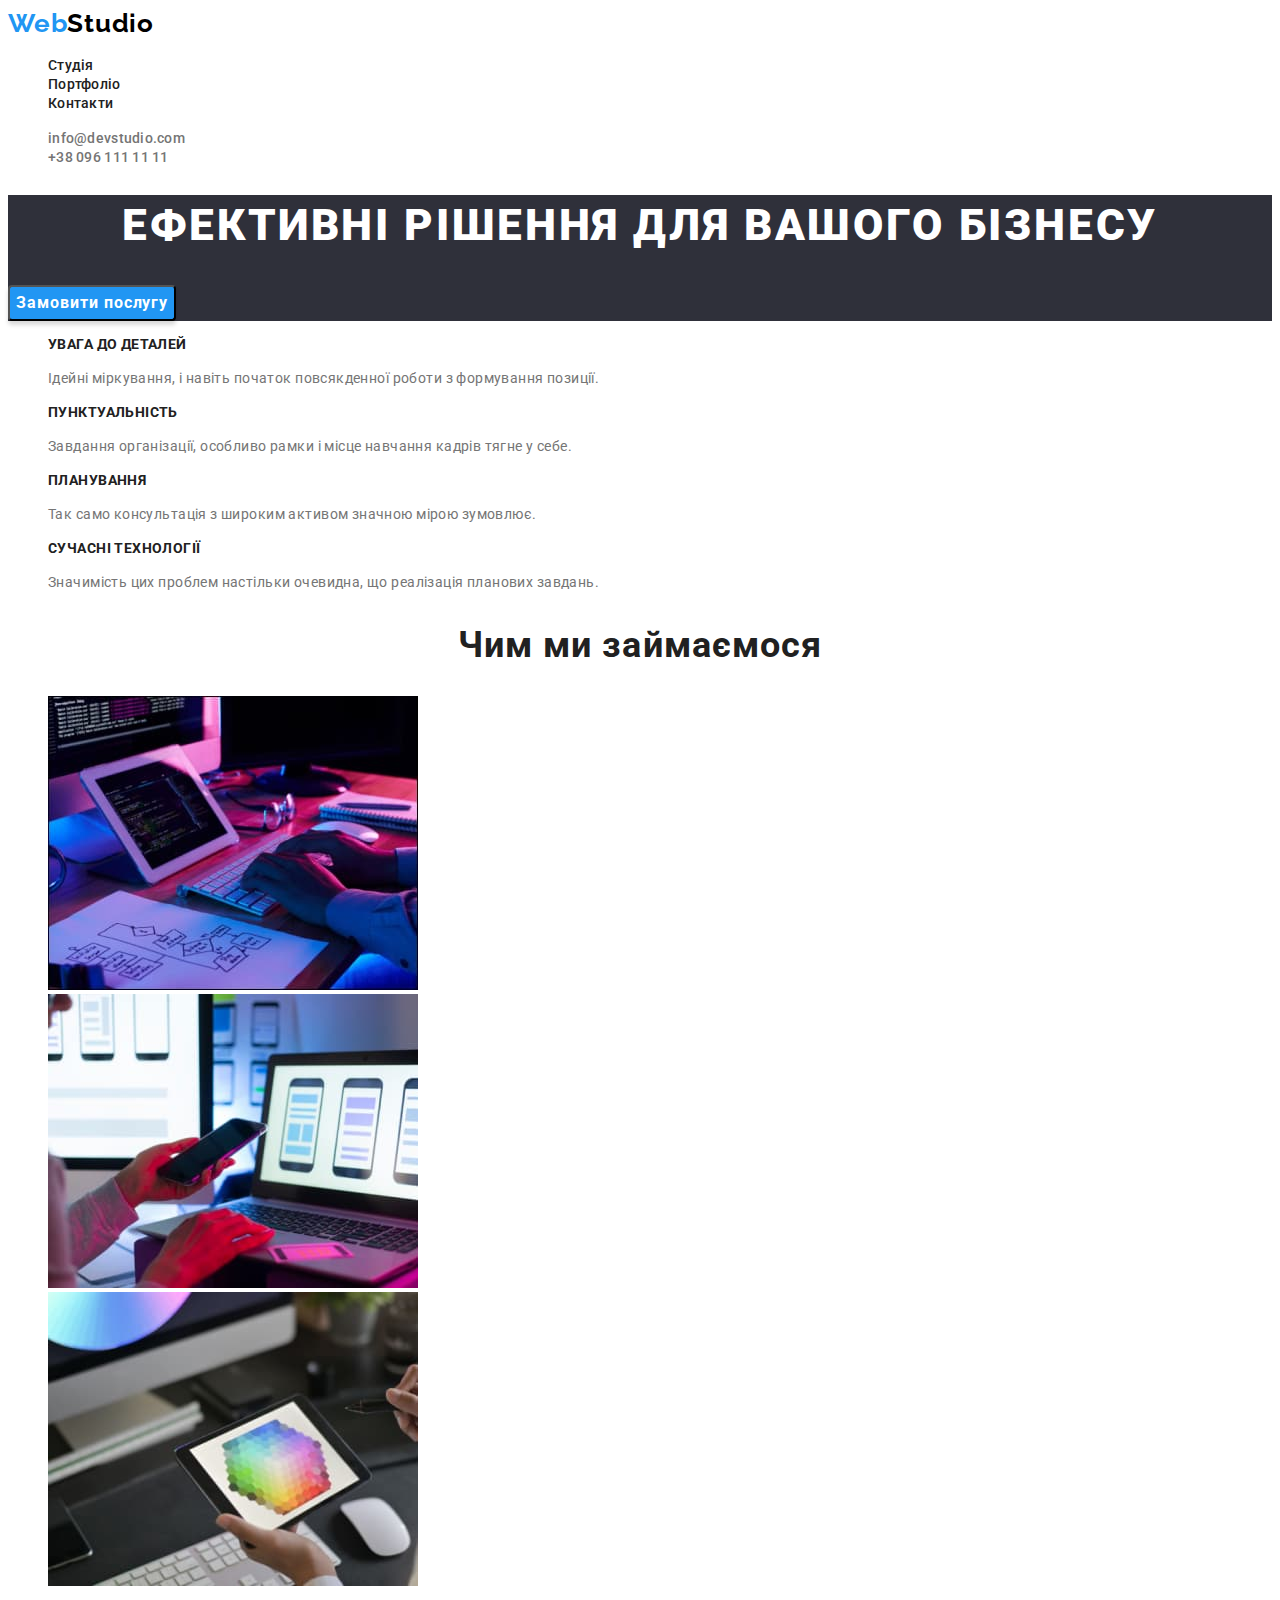
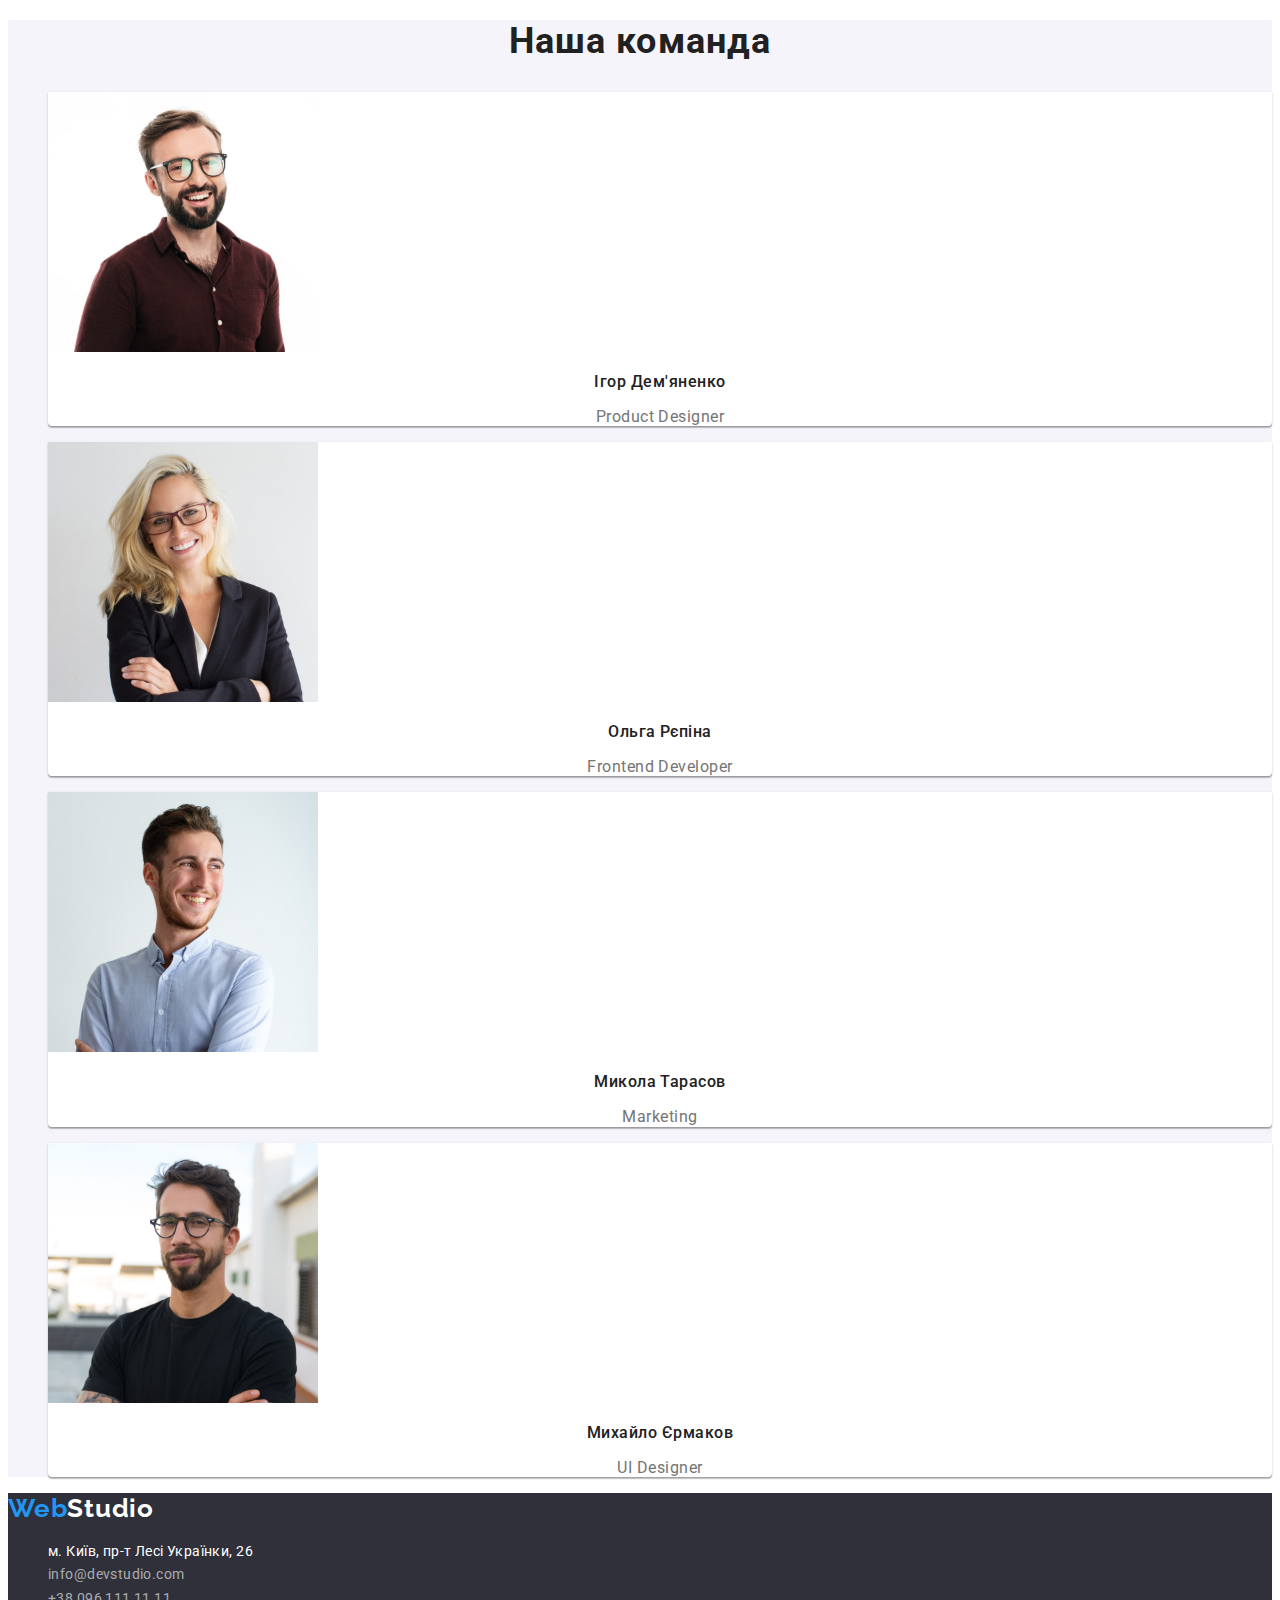
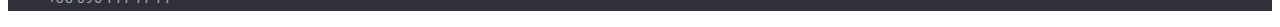
<file: index.html>
<!DOCTYPE html>
<html lang="uk">
  <head>
    <meta charset="UTF-8" />
    <meta http-equiv="X-UA-Compatible" content="IE=edge" />
    <meta name="viewport" content="width=device-width, initial-scale=1.0" />
    <title>WebStudio</title>
    <link rel="preconnect" href="https://fonts.googleapis.com" />
    <link rel="preconnect" href="https://fonts.gstatic.com" crossorigin />
    <link
      href="https://fonts.googleapis.com/css2?family=Raleway:wght@700&family=Roboto:wght@400;500;700;900&display=swap"
      rel="stylesheet"
    />
    <link rel="stylesheet" href="./css/styles.css" />
  </head>
  <body>
    <header class="header">
      <nav>
        <a href="/index.html" class="nav-link link" lang="en"
          >Web<span class="partlogo-header">Studio</span></a
        >
        <ul class="header-list list">
          <li class="header-item">
            <a href="./index.html" class="header-link link">Студія</a>
          </li>
          <li class="header-item">
            <a href="portfolio.html" class="header-link link">Портфоліо</a>
          </li>
          <li class="header-item">
            <a href="#" class="header-link link">Контакти</a>
          </li>
        </ul>
      </nav>
      <ul class="header-list list">
        <li class="header-item">
          <a href="mailto:info@devstudio.com" class="header-contact link"
            >info@devstudio.com</a
          >
        </li>
        <li class="header-item">
          <a href="tel:+380961111111" class="header-contact link"
            >+38 096 111 11 11</a
          >
        </li>
      </ul>
    </header>
    <main>
      <section class="hero">
        <h1 class="hero-text">Ефективні рішення для вашого бізнесу</h1>
        <button class="hero-btn" type="button">Замовити послугу</button>
      </section>
      <section class="pecularities">
        <h2 class="hidden-header">Наші особливості</h2>
        <ul>
          <li class="list">
            <h3 class="pecularities-header">Увага до деталей</h3>
            <p class="pecularities-text">
              Ідейні міркування, і навіть початок повсякденної роботи з
              формування позиції.
            </p>
          </li>
          <li class="list">
            <h3 class="pecularities-header">Пунктуальність</h3>
            <p class="pecularities-text">
              Завдання організації, особливо рамки і місце навчання кадрів тягне
              у себе.
            </p>
          </li>
          <li class="list">
            <h3 class="pecularities-header">Планування</h3>
            <p class="pecularities-text">
              Так само консультація з широким активом значною мірою зумовлює.
            </p>
          </li>
          <li class="list">
            <h3 class="pecularities-header">Сучасні технології</h3>
            <p class="pecularities-text">
              Значимість цих проблем настільки очевидна, що реалізація планових
              завдань.
            </p>
          </li>
        </ul>
      </section>
      <section class="wawd">
        <h2 class="header-section">Чим ми займаємося</h2>
        <ul>
          <li class="list">
            <img
              src="img/wawd1.jpg"
              alt="Десктопні додатки"
              height="294"
              width="370"
            />
          </li>
          <li class="list">
            <img
              src="img/wawd2.jpg"
              alt="Мобільні додатки"
              height="294"
              width="370"
            />
          </li>
          <li class="list">
            <img
              src="img/wawd3.jpg"
              alt="Дизайнерські рішення"
              height="294"
              width="370"
            />
          </li>
        </ul>
      </section>
      <section class="our-team">
        <h2 class="header-section">Наша команда</h2>
        <ul>
          <li class="ourteam-list list">
            <img
              src="img/demyanenko.jpg"
              alt="Ігор Дем'яненко"
              height="260"
              width="270"
            />
            <h3 class="ourteam">Ігор Дем'яненко</h3>
            <p class="ourteam-desc">Product Designer</p>
          </li>
          <li class="ourteam-list list">
            <img
              src="img/riepina.jpg"
              alt="Ольга Рєпіна"
              height="260"
              width="270"
            />
            <h3 class="ourteam">Ольга Рєпіна</h3>
            <p class="ourteam-desc">Frontend Developer</p>
          </li>
          <li class="ourteam-list list">
            <img
              src="img/tarasov.jpg"
              alt="Микола Тарасов"
              height="260"
              width="270"
            />
            <h3 class="ourteam">Микола Тарасов</h3>
            <p class="ourteam-desc">Marketing</p>
          </li>
          <li class="ourteam-list list">
            <img
              src="img/ermakov.jpg"
              alt="Михайло Єрмаков"
              height="260"
              width="270"
            />
            <h3 class="ourteam">Михайло Єрмаков</h3>
            <p class="ourteam-desc">UI Designer</p>
          </li>
        </ul>
      </section>
    </main>
    <footer class="footer">
      <address>
        <a href="/index.html" class="footer-logo link" lang="en"
          >Web<span class="partlogo-footer">Studio</span></a
        >
        <ul>
          <li class="list">
            <a
              class="footer-item link"
              href="https://goo.gl/maps/Bgb7u1uyk6iUycncA"
              target="_blank"
              rel="noopener noreferrer nofollow"
              >м. Київ, пр-т Лесі Українки, 26</a
            >
          </li>
          <li class="list">
            <a class="footer-contact link" href="mailto:info@devstudio.com"
              >info@devstudio.com</a
            >
          </li>
          <li class="list">
            <a class="footer-contact link" href="tel:+380961111111"
              >+38 096 111 11 11</a
            >
          </li>
        </ul>
      </address>
    </footer>
  </body>
</html>
</file>
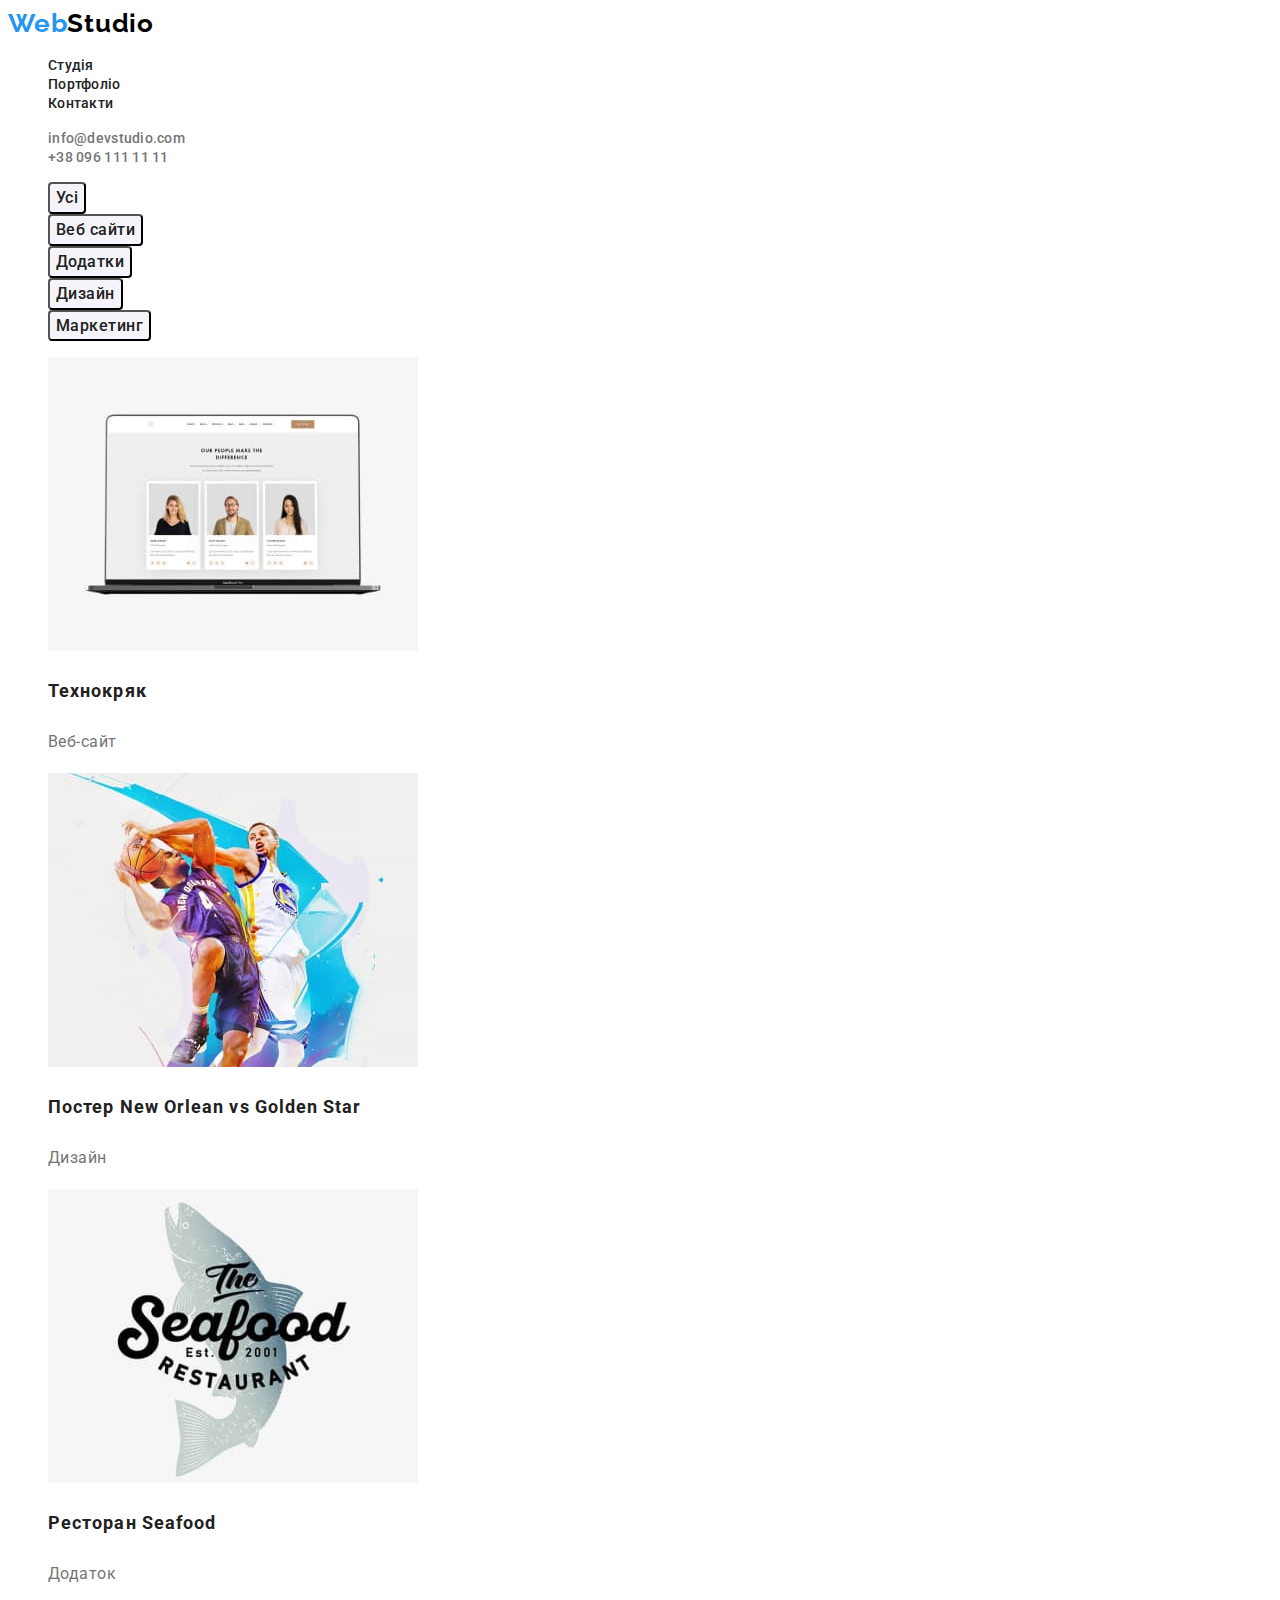
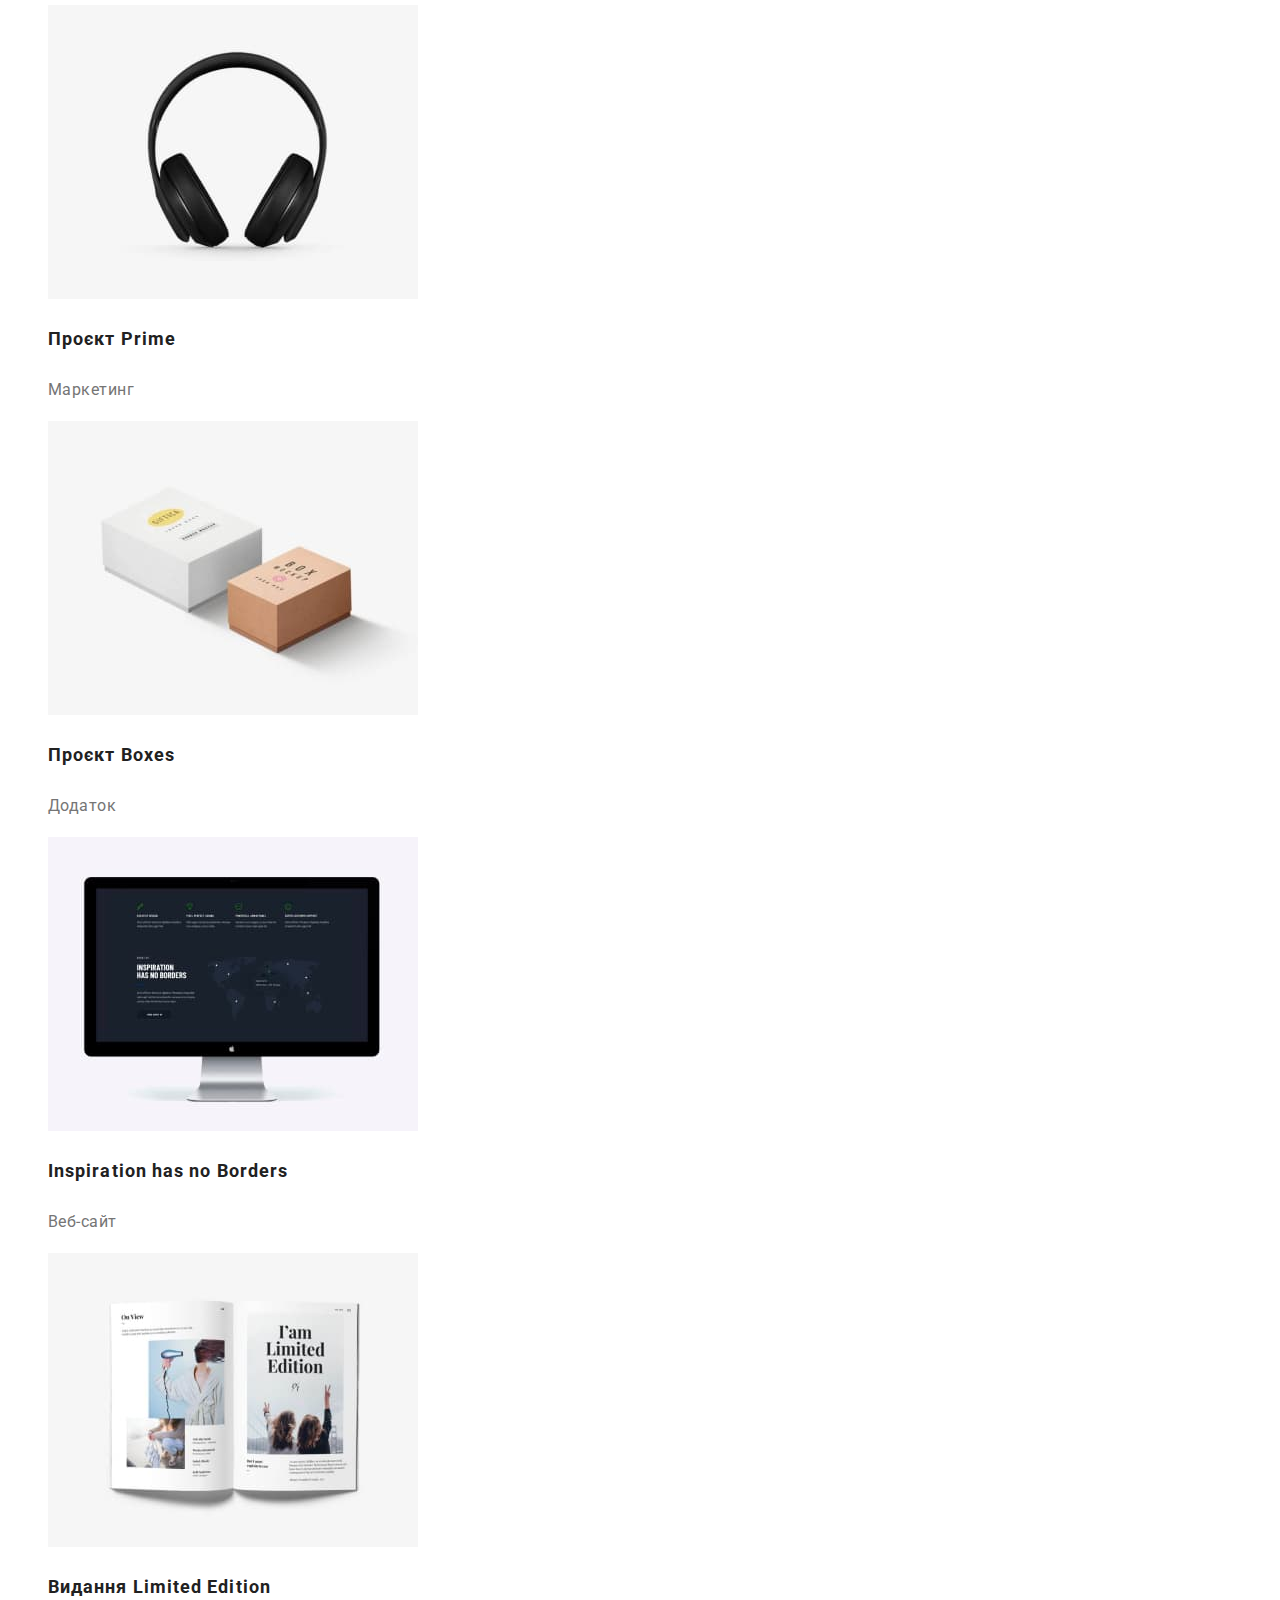
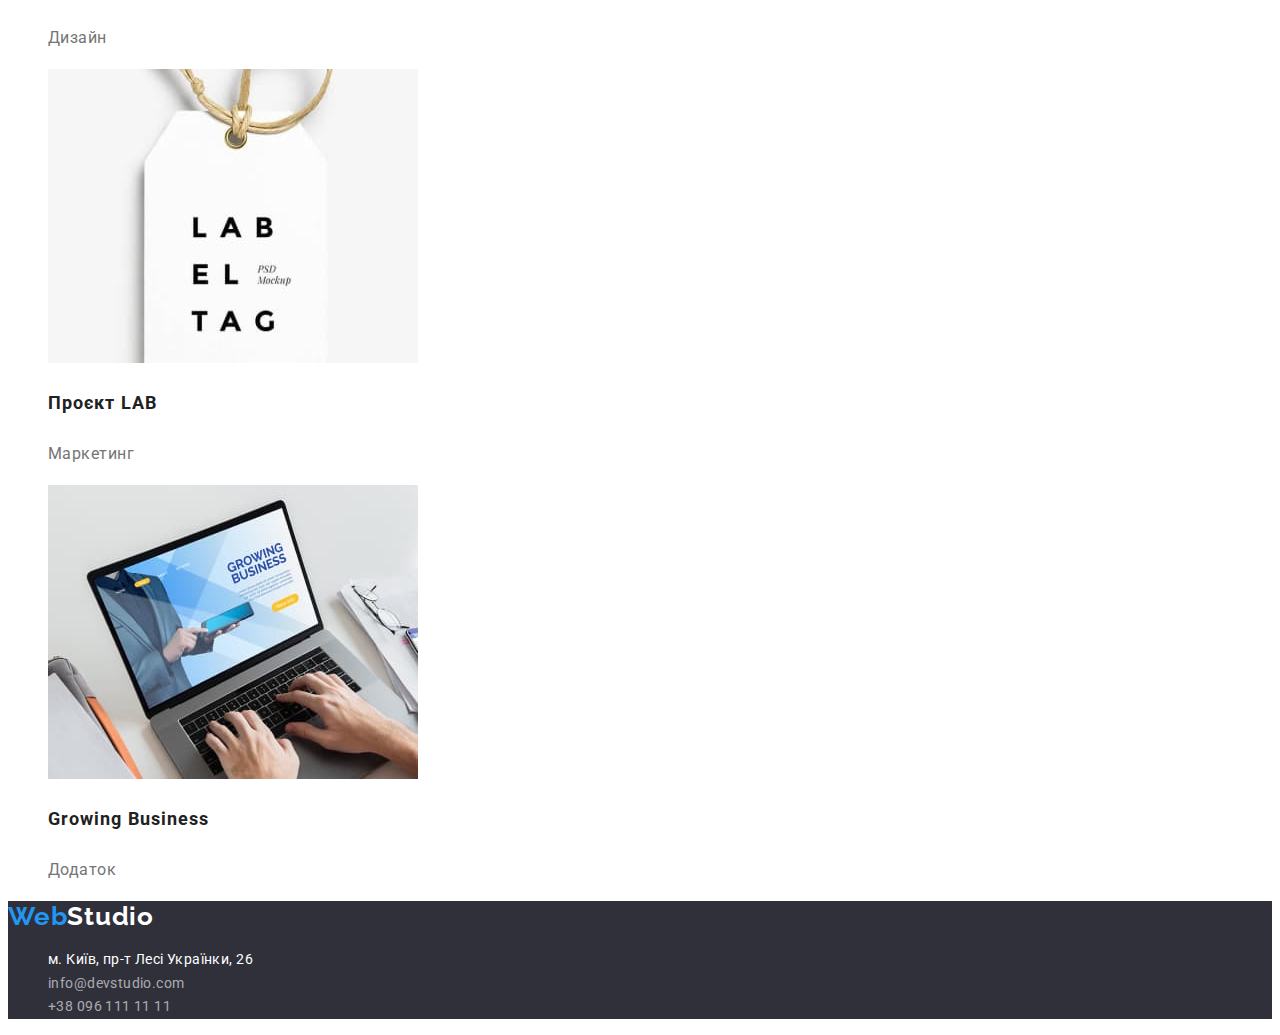
<file: portfolio.html>
<!DOCTYPE html>
<html lang="uk">
  <head>
    <meta charset="UTF-8" />
    <meta http-equiv="X-UA-Compatible" content="IE=edge" />
    <meta name="viewport" content="width=device-width, initial-scale=1.0" />
    <title>Portfolio</title>
    <link rel="preconnect" href="https://fonts.googleapis.com" />
    <link rel="preconnect" href="https://fonts.gstatic.com" crossorigin />
    <link
      href="https://fonts.googleapis.com/css2?family=Raleway:wght@700&family=Roboto:wght@400;500;700;900&display=swap"
      rel="stylesheet"
    />
    <link rel="stylesheet" href="./css/styles.css" />
  </head>
  <body>
    <header class="header">
      <nav>
        <a href="/index.html" class="nav-link link" lang="en"
          >Web<span class="partlogo-header">Studio</span></a
        >
        <ul class="header-list list">
          <li class="header-item">
            <a href="./index.html" class="header-link link">Студія</a>
          </li>
          <li class="header-item">
            <a href="portfolio.html" class="header-link link">Портфоліо</a>
          </li>
          <li class="header-item">
            <a href="#" class="header-link link">Контакти</a>
          </li>
        </ul>
      </nav>
      <ul class="header-list list">
        <li class="header-item">
          <a href="mailto:info@devstudio.com" class="header-contact link"
            >info@devstudio.com</a
          >
        </li>
        <li class="header-item">
          <a href="tel:+380961111111" class="header-contact link"
            >+38 096 111 11 11</a
          >
        </li>
      </ul>
    </header>
    <main>
      <h1 class="hidden-header">Портфоліо</h1>
      <section class="portfolio-body">
        <ul>
          <li class="list">
            <button class="portfolio-btn" type="button">Усі</button>
          </li>
          <li class="list">
            <button class="portfolio-btn" type="button">Веб сайти</button>
          </li>
          <li class="list">
            <button class="portfolio-btn" type="button">Додатки</button>
          </li>
          <li class="list">
            <button class="portfolio-btn" type="button">Дизайн</button>
          </li>
          <li class="list">
            <button class="portfolio-btn" type="button">Маркетинг</button>
          </li>
        </ul>
        <ul>
          <li class="list">
            <img
              src="img/portfolio/portfolio1.jpg"
              alt="Веб-сайт"
              height="294"
              width="370"
            />
            <h3 class="portfolio-header">Технокряк</h3>
            <p class="portfolio-text">Веб-сайт</p>
          </li>
          <li class="list">
            <img
              src="img/portfolio/portfolio2.jpg"
              alt="Постер"
              height="294"
              width="370"
            />
            <h3 class="portfolio-header">Постер New Orlean vs Golden Star</h3>
            <p class="portfolio-text">Дизайн</p>
          </li>
          <li class="list">
            <img
              src="img/portfolio/portfolio3.jpg"
              alt="Лого"
              height="294"
              width="370"
            />
            <h3 class="portfolio-header">Ресторан Seafood</h3>
            <p class="portfolio-text">Додаток</p>
          </li>
          <li class="list">
            <img
              src="img/portfolio/portfolio4.jpg"
              alt="Навушники"
              height="294"
              width="370"
            />
            <h3 class="portfolio-header">Проєкт Prime</h3>
            <p class="portfolio-text">Маркетинг</p>
          </li>
          <li class="list">
            <img
              src="img/portfolio/portfolio5.jpg"
              alt="Бокси"
              height="294"
              width="370"
            />
            <h3 class="portfolio-header">Проєкт Boxes</h3>
            <p class="portfolio-text">Додаток</p>
          </li>
          <li class="list">
            <img
              src="img/portfolio/portfolio6.jpg"
              alt="Веб-сайт"
              height="294"
              width="370"
            />
            <h3 class="portfolio-header">Inspiration has no Borders</h3>
            <p class="portfolio-text">Веб-сайт</p>
          </li>
          <li class="list">
            <img
              src="img/portfolio/portfolio7.jpg"
              alt="Книга"
              height="294"
              width="370"
            />
            <h3 class="portfolio-header">Видання Limited Edition</h3>
            <p class="portfolio-text">Дизайн</p>
          </li>
          <li class="list">
            <img
              src="img/portfolio/portfolio8.jpg"
              alt="Тег"
              height="294"
              width="370"
            />
            <h3 class="portfolio-header">Проєкт LAB</h3>
            <p class="portfolio-text">Маркетинг</p>
          </li>
          <li class="list">
            <img
              src="img/portfolio/portfolio9.jpg"
              alt="Ноутбук"
              height="294"
              width="370"
            />
            <h3 class="portfolio-header">Growing Business</h3>
            <p class="portfolio-text">Додаток</p>
          </li>
        </ul>
      </section>
    </main>
    <footer class="footer">
      <address>
        <a href="/index.html" class="footer-logo link" lang="en"
          >Web<span class="partlogo-footer">Studio</span></a
        >
        <ul>
          <li class="list">
            <a
              class="footer-item link"
              href="https://goo.gl/maps/Bgb7u1uyk6iUycncA"
              target="_blank"
              rel="noopener noreferrer nofollow"
              >м. Київ, пр-т Лесі Українки, 26</a
            >
          </li>
          <li class="list">
            <a class="footer-contact link" href="mailto:info@devstudio.com"
              >info@devstudio.com</a
            >
          </li>
          <li class="list">
            <a class="footer-contact link" href="tel:+380961111111"
              >+38 096 111 11 11</a
            >
          </li>
        </ul>
      </address>
    </footer>
  </body>
</html>
</file>
<file: css/styles.css>
body {
  font-family: "Roboto", sans-serif;
  color: #212121;
}
:root {
  --brand-color: #ffffff;
  --text: #757575;
}
.header {
  background: var(--brand-color);
}
.nav-link {
  font-family: "Raleway";
  font-weight: 700;
  font-size: 26px;
  line-height: 1.19;
  letter-spacing: 0.03em;
  color: #2196f3;
}
.partlogo-header {
  color: #000000;
}
.list {
  list-style: none;
}
.link {
  text-decoration: none;
}
.header-link {
  font-weight: 500;
  font-size: 14px;
  line-height: 1.14;
  letter-spacing: 0.02em;
  color: #212121;
}
.header-link:hover,
.header-link:focus,
.header-contact:hover,
.header-contact:focus {
  color: #2196f3;
}
.header-contact {
  font-weight: 500;
  font-size: 14px;
  line-height: 1.14px;
  letter-spacing: 0.02em;
  color: var(--text);
}
.hidden-header {
  position: absolute;
  clip: rect(0 0 0 0);
  width: 1px;
  height: 1px;
  margin: -1px;
}
.hero {
  background-color: #2f303a;
}
.hero-text {
  font-weight: 900;
  font-size: 44px;
  line-height: 1.37;
  text-align: center;
  letter-spacing: 0.06em;
  text-transform: uppercase;
  color: var(--brand-color);
}
.hero-btn {
  font-family: "Roboto";
  font-style: normal;
  font-weight: 700;
  font-size: 16px;
  line-height: 1.87;
  display: flex;
  align-items: center;
  text-align: center;
  letter-spacing: 0.06em;
  background: #2196f3;
  box-shadow: 0px 4px 4px rgba(0, 0, 0, 0.15);
  border-radius: 4px;
  color: var(--brand-color);
  cursor: pointer;
}
.hero-btn:hover,
.hero-btn:focus {
  background: #188ce8;
}
.pecularities,
.wawd {
  background: var(--brand-color);
}
.pecularities-header {
  font-weight: 700;
  font-size: 14px;
  line-height: 1.14;
  letter-spacing: 0.03em;
  text-transform: uppercase;
  color: #212121;
}
.pecularities-text {
  font-size: 14px;
  line-height: 1.71;
  letter-spacing: 0.03em;
  color: var(--text);
}
.header-section {
  font-weight: 700;
  font-size: 36px;
  line-height: 1.17;
  text-align: center;
  letter-spacing: 0.03em;
}
.our-team {
  background: #f5f4fa;
}
.ourteam {
  font-weight: 500;
  font-size: 16px;
  line-height: 1.19;
  text-align: center;
  letter-spacing: 0.03em;
  color: #212121;
}
.ourteam-desc {
  font-size: 16px;
  line-height: 1.19;
  text-align: center;
  letter-spacing: 0.03em;
  color: var(--text);
}
.ourteam-list {
  background: #ffffff;
  box-shadow: 0px 1px 3px rgba(0, 0, 0, 0.12), 0px 1px 1px rgba(0, 0, 0, 0.14),
    0px 2px 1px rgba(0, 0, 0, 0.2);
  border-radius: 0px 0px 4px 4px;
}
.footer-address {
  font-style: normal;
}

.footer-logo {
  font-family: "Raleway";
  font-style: normal;
  font-weight: 700;
  font-size: 26px;
  line-height: 1.19;
  letter-spacing: 0.03em;
  color: #2196f3;
}
.partlogo-footer {
  color: var(--brand-color);
}
.footer {
  background: #2f303a;
}
.footer-item {
  font-style: normal;
  font-size: 14px;
  line-height: 1.71;
  letter-spacing: 0.03em;
  color: var(--brand-color);
}
.footer-contact {
  font-style: normal;
  font-size: 14px;
  line-height: 1.71;
  letter-spacing: 0.03em;
  color: rgba(255, 255, 255, 0.6);
}
.footer-item:hover,
.footer-item:focus,
.footer-contact:focus,
.footer-contact:hover {
  color: #2196f3;
}
.portfolio-btn {
  font-family: "Roboto";
  font-style: normal;
  font-weight: 500;
  font-size: 16px;
  line-height: 1.62;
  text-align: center;
  letter-spacing: 0.03em;
  background: #f5f4fa;
  border-radius: 4px;
  color: #212121;
  cursor: pointer;
}
.portfolio-btn:hover,
.portfolio-btn:focus {
  color: var(--brand-color);
  background: #2196f3;
  box-shadow: 0px 3px 1px rgba(0, 0, 0, 0.1), 0px 1px 2px rgba(0, 0, 0, 0.08),
    0px 2px 2px rgba(0, 0, 0, 0.12);
  border-radius: 4px;
}
.portfolio-header {
  font-weight: 700;
  font-size: 18px;
  line-height: 2;
  letter-spacing: 0.06em;
  color: #212121;
}
.portfolio-text {
  font-size: 16px;
  line-height: 1.87;
  letter-spacing: 0.03em;
  color: var(--text);
}
</file>
